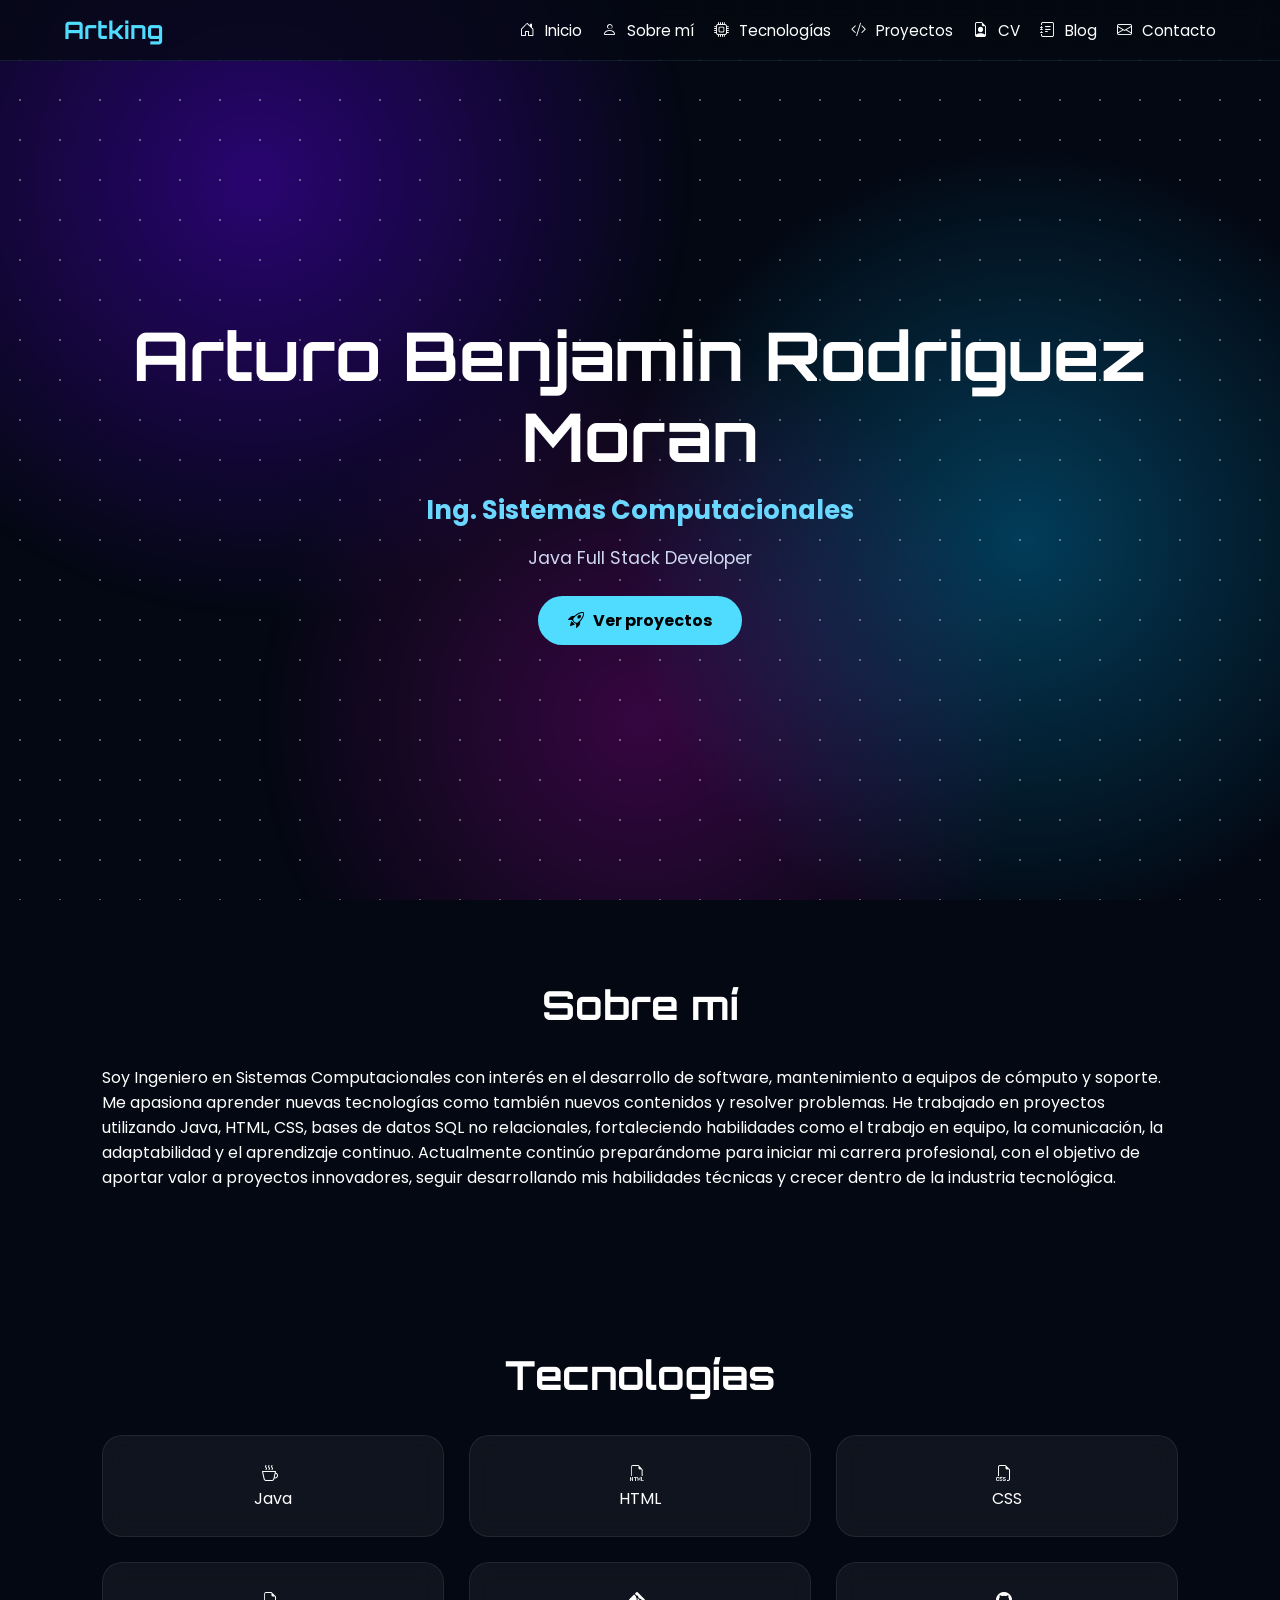
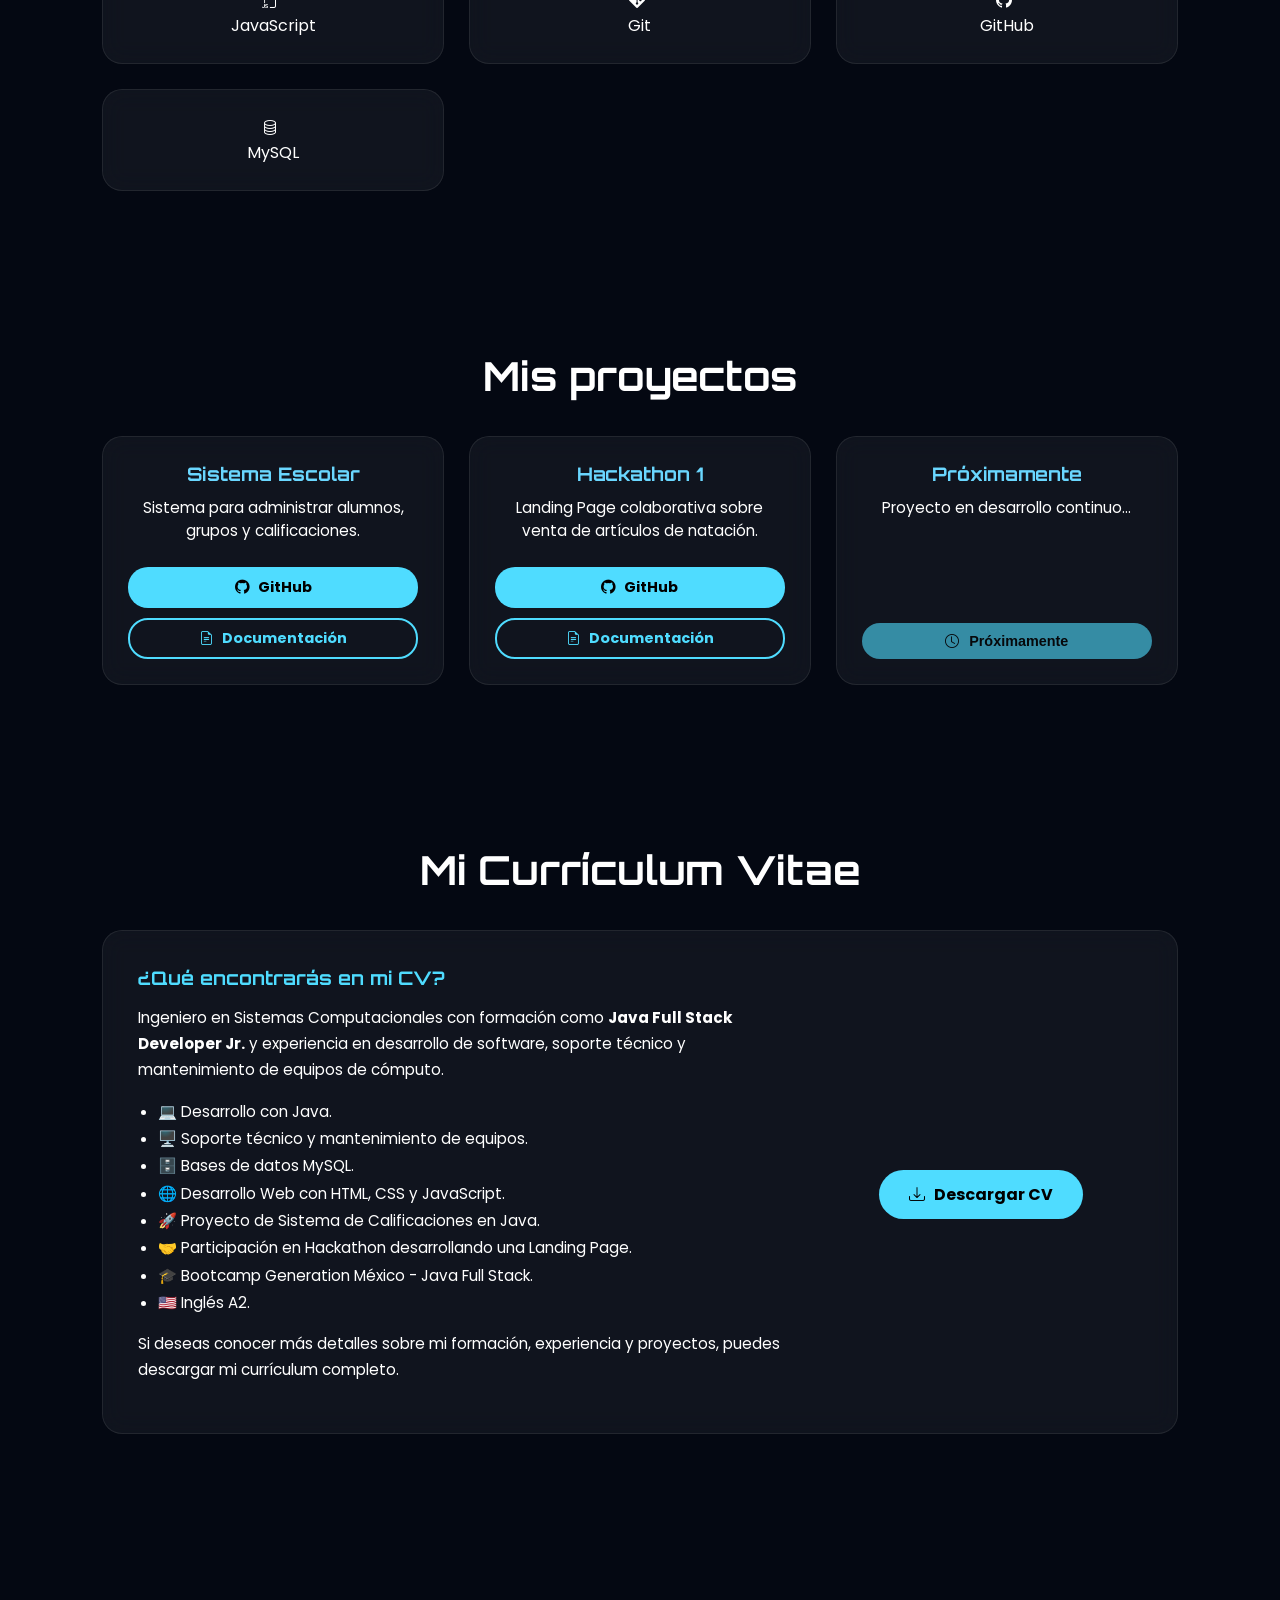
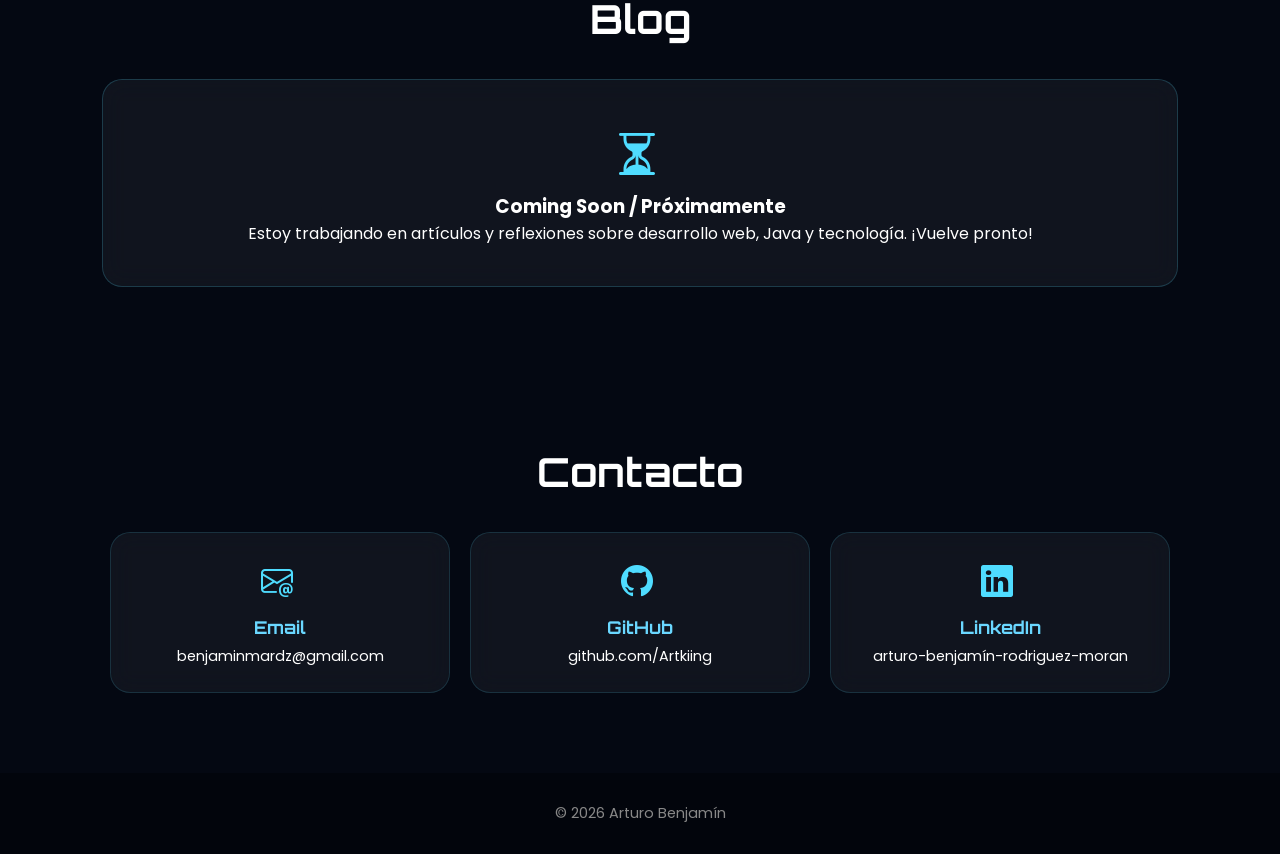
<file: index.html>
<!DOCTYPE html>
<html lang="es">
<head>
  <meta charset="UTF-8">
  <meta name="viewport" content="width=device-width, initial-scale=1.0">
  <title>Portafolio | Arturo Rodriguez</title>

  <!-- Fuentes -->
  <link rel="stylesheet" href="style.css">
  <link rel="preconnect" href="https://fonts.googleapis.com">
  <link href="https://fonts.googleapis.com/css2?family=Orbitron:wght@500;700&family=Poppins:wght@300;400;600&display=swap" rel="stylesheet">
  
  <!-- Bootstrap Icons CDN -->
  <link rel="stylesheet" href="https://cdn.jsdelivr.net/npm/bootstrap-icons@1.11.3/font/bootstrap-icons.min.css">
</head>
<body>

  <div class="stars"></div>

  <!-- Navegación -->
  <header>
    <nav>
      <h2>Artking</h2>
      <!-- Botón Hamburguesa para Móvil -->
      <button class="menu-toggle" id="mobile-menu" aria-label="Abrir menú">
        <i class="bi bi-list"></i>
      </button>
      <ul class="nav-links" id="nav-links">
        <li><a href="#inicio"><i class="bi bi-house-door"></i> Inicio</a></li>
        <li><a href="#sobre"><i class="bi bi-person"></i> Sobre mí</a></li>
        <li><a href="#tecnologias"><i class="bi bi-cpu"></i> Tecnologías</a></li>
        <li><a href="#proyectos"><i class="bi bi-code-slash"></i> Proyectos</a></li>
        <li><a href="#cv"><i class="bi bi-file-earmark-person"></i> CV</a></li>
        <li><a href="#blog"><i class="bi bi-journal-text"></i> Blog</a></li>
        <li><a href="#contacto"><i class="bi bi-envelope"></i> Contacto</a></li>
      </ul>
    </nav>
  </header>

  <!-- Sección Principal / Hero -->
  <section class="hero" id="inicio">
    <h1>Arturo Benjamin Rodriguez Moran</h1>
    <h3>Ing. Sistemas Computacionales</h3>
    <p>Java Full Stack Developer</p>
    <a href="#proyectos" class="btn"><i class="bi bi-rocket-takeoff"></i> Ver proyectos</a>
  </section>

  <!-- Sobre mí -->
  <section id="sobre">
    <h2>Sobre mí</h2>
    <p>
      Soy Ingeniero en Sistemas Computacionales con interés en el desarrollo de software, mantenimiento a equipos de cómputo y soporte. Me apasiona aprender nuevas tecnologías como también nuevos contenidos y resolver problemas.
      He trabajado en proyectos utilizando Java, HTML, CSS, bases de datos SQL no relacionales, fortaleciendo habilidades como el trabajo en equipo, la comunicación, la adaptabilidad y el aprendizaje continuo.
      Actualmente continúo preparándome para iniciar mi carrera profesional, con el objetivo de aportar valor a proyectos innovadores, seguir desarrollando mis habilidades técnicas y crecer dentro de la industria tecnológica.
    </p>
  </section>

  <!-- Tecnologías -->
  <section id="tecnologias">
    <h2>Tecnologías</h2>
    <div class="cards">
      <div class="card"><i class="bi bi-cup-hot"></i> Java</div>
      <div class="card"><i class="bi bi-filetype-html"></i> HTML</div>
      <div class="card"><i class="bi bi-filetype-css"></i> CSS</div>
      <div class="card"><i class="bi bi-filetype-js"></i> JavaScript</div>
      <div class="card"><i class="bi bi-git"></i> Git</div>
      <div class="card"><i class="bi bi-github"></i> GitHub</div>
      <div class="card"><i class="bi bi-database"></i> MySQL</div>
    </div>
  </section>

  <!-- Proyectos -->
  <section id="proyectos">
    <h2>Mis proyectos</h2>

    <div class="cards">
      <!-- Proyecto 1 -->
      <div class="card proyecto">
        <h3>Sistema Escolar</h3>
        <p>Sistema para administrar alumnos, grupos y calificaciones.</p>
        <div class="btn-group">
          <a href="https://github.com/Artkiing/Estadia" target="_blank" class="btn-github">
            <i class="bi bi-github"></i> GitHub
          </a>
          <a href="html/proyecto1.html" class="btn-doc">
            <i class="bi bi-file-earmark-text"></i> Documentación
          </a>
        </div>
      </div>

      <!-- Proyecto 2 -->
      <div class="card proyecto">
        <h3>Hackathon 1</h3>
        <p>Landing Page colaborativa sobre venta de artículos de natación.</p>
        <div class="btn-group">
          <a href="https://github.com/NinjatoTim/hackathon-generation-equipo2" target="_blank" class="btn-github">
            <i class="bi bi-github"></i> GitHub
          </a>
          <a href="html/proyecto2.html" class="btn-doc">
            <i class="bi bi-file-earmark-text"></i> Documentación
          </a>
        </div>
      </div>

      <!-- Proyecto 3 -->
      <div class="card proyecto">
        <h3>Próximamente</h3>
        <p>Proyecto en desarrollo continuo...</p>
        <div class="btn-group">
          <button class="btn-github" disabled style="opacity: 0.6; cursor: not-allowed;">
            <i class="bi bi-clock"></i> Próximamente
          </button>
        </div>
      </div>
    </div>
  </section>

  <!-- CV -->
  <section id="cv">
    <h2>Mi Currículum Vitae</h2>
    <div class="cv-container">
      <div class="cv-info">
        <h3>¿Qué encontrarás en mi CV?</h3>
        <p>
          Ingeniero en Sistemas Computacionales con formación como
          <strong>Java Full Stack Developer Jr.</strong> y experiencia en
          desarrollo de software, soporte técnico y mantenimiento de equipos
          de cómputo.
        </p>
        <ul>
          <li>💻 Desarrollo con Java.</li>
          <li>🖥️ Soporte técnico y mantenimiento de equipos.</li>
          <li>🗄️ Bases de datos MySQL.</li>
          <li>🌐 Desarrollo Web con HTML, CSS y JavaScript.</li>
          <li>🚀 Proyecto de Sistema de Calificaciones en Java.</li>
          <li>🤝 Participación en Hackathon desarrollando una Landing Page.</li>
          <li>🎓 Bootcamp Generation México - Java Full Stack.</li>
          <li>🇺🇸 Inglés A2.</li>
        </ul>
        <p>
          Si deseas conocer más detalles sobre mi formación, experiencia y
          proyectos, puedes descargar mi currículum completo.
        </p>
      </div>

      <div class="cv-actions">
        <a href="documents/cv.pdf" download class="btn">
          <i class="bi bi-download"></i> Descargar CV
        </a>
      </div>
    </div>
  </section>
  
  <!-- Blog -->
  <section id="blog">
    <h2>Blog</h2>
    <div class="coming-soon-card">
      <i class="bi bi-hourglass-split coming-soon-icon"></i>
      <h3>Coming Soon / Próximamente</h3>
      <p>Estoy trabajando en artículos y reflexiones sobre desarrollo web, Java y tecnología. ¡Vuelve pronto!</p>
    </div>
  </section>

  <!-- Contacto -->
  <section id="contacto">
    <h2>Contacto</h2>
    <div class="contacto-cards">
      <div class="card contacto-card">
        <i class="bi bi-envelope-at contacto-icon"></i>
        <h3>Email</h3>
        <p><a href="mailto:benjaminmardz@gmail.com">benjaminmardz@gmail.com</a></p>
      </div>

      <div class="card contacto-card">
        <i class="bi bi-github contacto-icon"></i>
        <h3>GitHub</h3>
        <p><a href="https://github.com/Artkiing" target="_blank">github.com/Artkiing</a></p>
      </div>

      <div class="card contacto-card">
        <i class="bi bi-linkedin contacto-icon"></i>
        <h3>LinkedIn</h3>
        <p><a href="https://www.linkedin.com/in/arturo-benjam%C3%ADn-rodriguez-moran/" target="_blank">arturo-benjamín-rodriguez-moran</a></p>
      </div>
    </div>
  </section>

  <footer>
    <p>© 2026 Arturo Benjamín</p>
  </footer>

  <script src="script.js"></script>
</body>
</html>
</file>
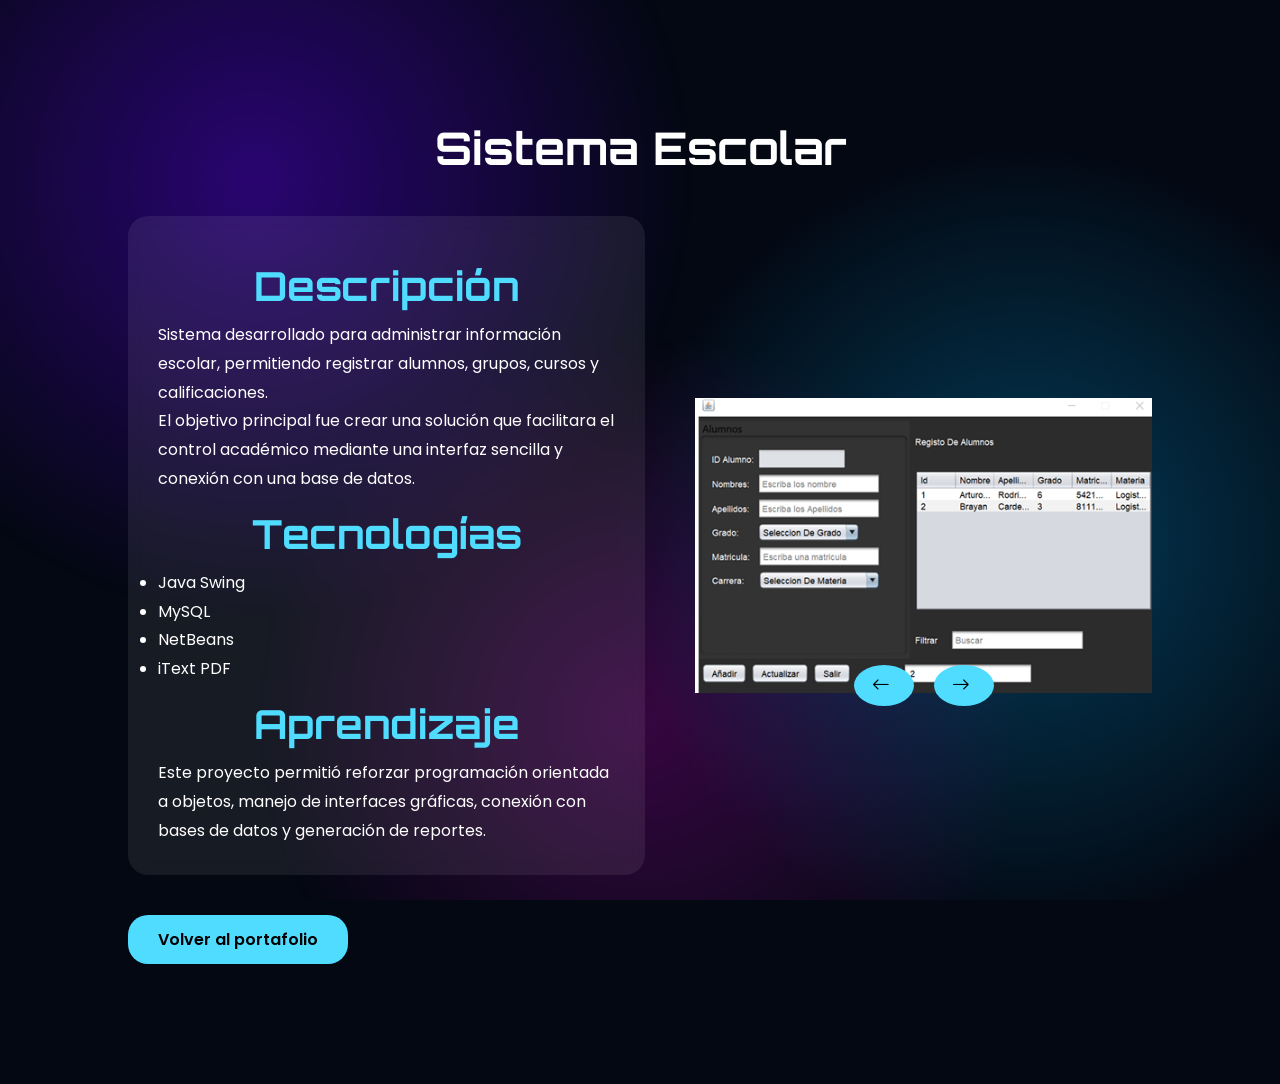
<file: html/proyecto1.html>
<!DOCTYPE html>
<html lang="es">

<head>
  <meta charset="UTF-8">
  <title>Sistema Escolar</title>
  
  <link rel="preconnect" href="https://fonts.googleapis.com">
  <link rel="preconnect" href="https://fonts.gstatic.com" crossorigin>
  <link href="https://fonts.googleapis.com/css2?family=Orbitron:wght@600;800&family=Poppins:wght@300;400;600&display=swap" rel="stylesheet">

  <link rel="stylesheet" href="../style.css">
  <link rel="stylesheet" href="../css/proyectos.css">
  <link rel="stylesheet" href="https://cdn.jsdelivr.net/npm/bootstrap-icons@1.11.3/font/bootstrap-icons.min.css">
</head>

<body>

  <section class="proyecto-detalle">

    <h1>Sistema Escolar</h1>

    <div class="contenido-proyecto">

      <div class="descripcion">

        <h2>Descripción</h2>
        <p>
          Sistema desarrollado para administrar información escolar,
          permitiendo registrar alumnos, grupos, cursos y calificaciones.
        </p>
        <p>
          El objetivo principal fue crear una solución que facilitara
          el control académico mediante una interfaz sencilla y conexión
          con una base de datos.
        </p>

        <h2>Tecnologías</h2>
        <ul>
          <li>Java Swing</li>
          <li>MySQL</li>
          <li>NetBeans</li>
          <li>iText PDF</li>
        </ul>

        <h2>Aprendizaje</h2>
        <p>
          Este proyecto permitió reforzar programación orientada a objetos,
          manejo de interfaces gráficas, conexión con bases de datos y
          generación de reportes.
        </p>

      </div>

      <div class="carrusel">

        <img src="../img/1.png" class="active">
        <img src="../img/2.png">
        <img src="../img/3.png">
        <img src="../img/4.png">
        <img src="../img/5.png">

        <div class="botones">
          <button class="anterior">
            <i class="bi bi-arrow-left"></i>
          </button>
          <button class="siguiente">
            <i class="bi bi-arrow-right"></i>
          </button>
        </div>

      </div>

    </div>

    <a class="volver" href="../index.html">
      Volver al portafolio
    </a>

  </section>

  <script src="../js/carrusel.js"></script>

</body>
</html>
</file>
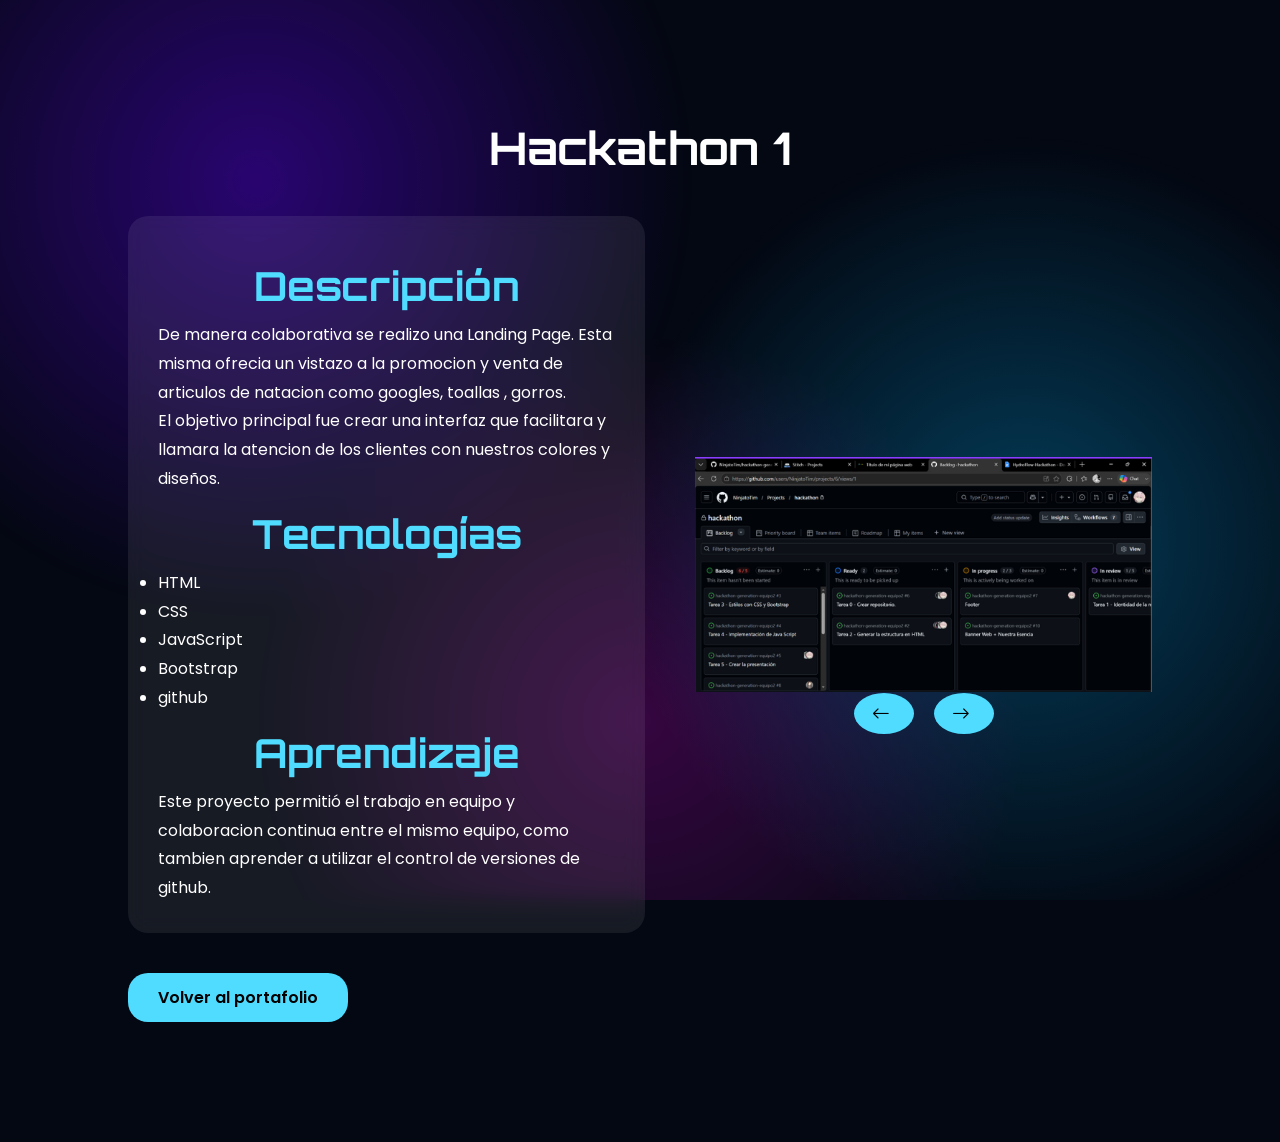
<file: html/proyecto2.html>
<!DOCTYPE html>
<html lang="es">

<head>
  <meta charset="UTF-8">
  <title>Hackathon</title>
  
  <link rel="preconnect" href="https://fonts.googleapis.com">
  <link rel="preconnect" href="https://fonts.gstatic.com" crossorigin>
  <link href="https://fonts.googleapis.com/css2?family=Orbitron:wght@600;800&family=Poppins:wght@300;400;600&display=swap" rel="stylesheet">

  <link rel="stylesheet" href="../style.css">
  <link rel="stylesheet" href="../css/proyectos.css">
  <link rel="stylesheet" href="https://cdn.jsdelivr.net/npm/bootstrap-icons@1.11.3/font/bootstrap-icons.min.css">
</head>

<body>

  <section class="proyecto-detalle">

    <h1>Hackathon 1</h1>

    <div class="contenido-proyecto">

      <div class="descripcion">

        <h2>Descripción</h2>
        <p>
          De manera colaborativa se realizo una Landing Page.
          Esta misma ofrecia un vistazo a la promocion y venta
          de articulos de natacion como googles, toallas ,  gorros.
        </p>
        <p>
          El objetivo principal fue crear una interfaz que facilitara
          y llamara la atencion de los clientes con 
          nuestros colores y diseños.
        </p>

        <h2>Tecnologías</h2>
        <ul>
          <li>HTML</li>
          <li>CSS</li>
          <li>JavaScript</li>
          <li>Bootstrap</li>
          <li>github</li>
        </ul>

        <h2>Aprendizaje</h2>
        <p>
          Este proyecto permitió el trabajo en equipo
          y colaboracion continua entre el mismo equipo, 
          como tambien aprender a utilizar el control de versiones
          de github.
        </p>

      </div>

      <div class="carrusel">

        <img src="../img/h1.png" class="active">
        <img src="../img/h2.png">
        <img src="../img/h3.png">
        <img src="../img/h4.png">
        <img src="../img/h5.png">

        <div class="botones">
          <button class="anterior">
            <i class="bi bi-arrow-left"></i>
          </button>
          <button class="siguiente">
            <i class="bi bi-arrow-right"></i>
          </button>
        </div>

      </div>

    </div>

    <a class="volver" href="../index.html">
      Volver al portafolio
    </a>

  </section>

  <script src="../js/carrusel.js"></script>

</body>
</html>
</file>
<file: style.css>
* {
  margin: 0;
  padding: 0;
  box-sizing: border-box;
}

html {
  scroll-behavior: smooth;
}

body {
  background: #040812;
  color: white;
  font-family: 'Poppins', sans-serif;
  overflow-x: hidden;
}

.stars {
  position: fixed;
  width: 100%;
  height: 100%;
  background-image: radial-gradient(white 1px, transparent 1px);
  background-size: 40px 40px;
  opacity: .35;
  animation: stars 80s linear infinite;
  z-index: -2;
}

@keyframes stars {
  from { transform: translateY(0); }
  to { transform: translateY(-800px); }
}

body::before {
  content: "";
  position: fixed;
  width: 100%;
  height: 100%;
  background:
    radial-gradient(circle at 20% 20%, rgba(98,0,255,.4), transparent 35%),
    radial-gradient(circle at 80% 60%, rgba(0,183,255,.3), transparent 35%),
    radial-gradient(circle at 50% 80%, rgba(255,0,255,.2), transparent 40%);
  z-index: -3;
}

/* Header & Nav */
header {
  position: fixed;
  top: 0;
  width: 100%;
  background: rgba(4, 8, 18, 0.75);
  backdrop-filter: blur(12px);
  padding: 15px 0;
  z-index: 1000;
  border-bottom: 1px solid rgba(79, 220, 255, 0.1);
}

nav {
  display: flex;
  justify-content: space-between;
  align-items: center;
  width: 90%;
  max-width: 1200px;
  margin: auto;
}

nav h2 {
  font-family: 'Orbitron', sans-serif;
  color: #4fdcff;
}

nav ul {
  display: flex;
  gap: 20px;
  list-style: none;
}

nav a {
  text-decoration: none;
  color: white;
  transition: .3s;
  font-size: 0.95rem;
}

nav a:hover {
  color: #4fdcff;
}

/* Botón Hamburguesa */
.menu-toggle {
  display: none;
  background: transparent;
  border: none;
  color: #4fdcff;
  font-size: 2rem;
  cursor: pointer;
  margin: 0;
  padding: 0;
}

/* Hero Section */
.hero {
  min-height: 100vh;
  display: flex;
  flex-direction: column;
  justify-content: center;
  align-items: center;
  text-align: center;
  padding: 120px 20px 60px;
}

.hero h1 {
  font-size: clamp(2.2rem, 6vw, 4.2rem);
  font-family: 'Orbitron', sans-serif;
  line-height: 1.2;
}

.hero h3 {
  margin: 15px 0;
  color: #6ad7ff;
  font-size: clamp(1.1rem, 3vw, 1.6rem);
}

.hero p {
  max-width: 600px;
  font-size: clamp(0.95rem, 2vw, 1.1rem);
  color: #d0d8f0;
}

.btn {
  display: inline-block;
  margin-top: 25px;
  padding: 12px 30px;
  background: #4fdcff;
  border-radius: 30px;
  text-decoration: none;
  color: black;
  font-weight: bold;
  transition: .3s;
  text-align: center;
}

.btn:hover {
  transform: scale(1.05);
  box-shadow: 0 0 25px cyan;
}

/* Secciones generales */
section {
  padding: 80px 8%;
  max-width: 1300px;
  margin: 0 auto;
}

section h2 {
  font-size: clamp(1.8rem, 4vw, 2.5rem);
  margin-bottom: 35px;
  font-family: 'Orbitron', sans-serif;
  text-align: center;
}

/* Tarjetas & Grid */
.cards {
  display: grid;
  grid-template-columns: repeat(auto-fit, minmax(260px, 1fr));
  gap: 25px;
}

.card {
  background: rgba(255, 255, 255, .05);
  padding: 25px;
  border-radius: 20px;
  backdrop-filter: blur(12px);
  border: 1px solid rgba(255, 255, 255, 0.08);
  transition: .4s;
  text-align: center;
  display: flex;
  flex-direction: column;
  justify-content: space-between;
}

.card:hover {
  transform: translateY(-8px);
  box-shadow: 0 0 25px rgba(79, 220, 255, 0.3);
}

.proyecto h3 {
  color: #6ad7ff;
  margin-bottom: 10px;
  font-family: 'Orbitron', sans-serif;
}

.proyecto p {
  font-size: 0.95rem;
  margin-bottom: 15px;
}

.btn-group {
  display: flex;
  flex-direction: column;
  gap: 10px;
  margin-top: auto;
}

button, .btn-github {
  margin-top: 10px;
  padding: 10px 20px;
  border: none;
  background: #4fdcff;
  border-radius: 20px;
  cursor: pointer;
  font-weight: bold;
  text-decoration: none;
  color: black;
  display: inline-block;
  text-align: center;
  font-size: 0.9rem;
}

.btn-doc {
  display: inline-block;
  padding: 8px 20px;
  border-radius: 20px;
  text-decoration: none;
  font-weight: bold;
  background: transparent;
  color: #4fdcff;
  border: 2px solid #4fdcff;
  transition: .3s;
  text-align: center;
  font-size: 0.9rem;
}

.btn-doc:hover {
  background: #4fdcff;
  color: #040812;
  box-shadow: 0 0 20px #4fdcff;
}

/* Sección CV */
.cv-container {
  display: flex;
  justify-content: space-between;
  align-items: center;
  gap: 40px;
  background: rgba(255, 255, 255, .05);
  padding: 35px;
  border-radius: 20px;
  backdrop-filter: blur(12px);
  border: 1px solid rgba(255, 255, 255, 0.08);
}

.cv-info {
  flex: 2;
}

.cv-info h3 {
  color: #4fdcff;
  font-family: 'Orbitron', sans-serif;
  margin-bottom: 15px;
}

.cv-info p {
  line-height: 1.7;
  margin-bottom: 15px;
  font-size: 0.95rem;
}

.cv-info ul {
  margin-left: 20px;
  line-height: 1.8;
  margin-bottom: 15px;
  font-size: 0.95rem;
}

.cv-actions {
  flex: 1;
  display: flex;
  justify-content: center;
  align-items: center;
}

/* Blog Coming Soon */
.coming-soon-card {
  background: rgba(255, 255, 255, 0.05);
  padding: 40px 20px;
  border-radius: 20px;
  text-align: center;
  backdrop-filter: blur(12px);
  border: 1px solid rgba(79, 220, 255, 0.2);
}

.coming-soon-icon {
  font-size: 3rem;
  color: #4fdcff;
  margin-bottom: 15px;
}

/* Contacto */
.contacto-cards {
  display: flex;
  justify-content: center;
  gap: 20px;
  flex-wrap: wrap;
}

.contacto-card {
  flex: 1;
  min-width: 240px;
  max-width: 340px;
  display: flex;
  flex-direction: column;
  align-items: center;
  padding: 25px 15px;
  background: rgba(255, 255, 255, 0.05);
  border-radius: 20px;
  backdrop-filter: blur(12px);
  border: 1px solid rgba(79, 220, 255, 0.15);
}

.contacto-icon {
  font-size: 2rem;
  color: #4fdcff;
  margin-bottom: 10px;
}

.contacto-card h3 {
  font-family: 'Orbitron', sans-serif;
  font-size: 1.1rem;
  margin-bottom: 8px;
  color: #6ad7ff;
}

.contacto-card p {
  font-size: 0.9rem;
  word-break: break-word;
  text-align: center;
}

.contacto-card a {
  color: #ffffff;
  text-decoration: none;
  transition: color 0.3s;
}

.contacto-card a:hover {
  color: #4fdcff;
}

footer {
  padding: 30px;
  text-align: center;
  background: #02050c;
  font-size: 0.9rem;
  color: #888;
}

section i, nav i, button i, .btn i, .btn-github i {
  margin-right: 6px;
}

/* Media Queries para Pantallas Pequeñas (Móviles y Tablets) */
@media (max-width: 868px) {
  .menu-toggle {
    display: block; /* Muestra el botón de hamburguesa */
  }

  .nav-links {
    position: absolute;
    top: 100%;
    left: 0;
    width: 100%;
    background: rgba(4, 8, 18, 0.95);
    backdrop-filter: blur(15px);
    flex-direction: column;
    align-items: center;
    gap: 0;
    max-height: 0;
    overflow: hidden;
    transition: max-height 0.4s ease-in-out;
    border-bottom: 1px solid rgba(79, 220, 255, 0.2);
  }

  .nav-links.active {
    max-height: 400px; /* Despliega el menú al dar clic */
  }

  .nav-links li {
    width: 100%;
    text-align: center;
  }

  .nav-links a {
    display: block;
    padding: 15px 0;
    width: 100%;
    border-bottom: 1px solid rgba(255, 255, 255, 0.05);
  }

  section {
    padding: 60px 5%;
  }

  .cv-container {
    flex-direction: column;
    text-align: left;
    padding: 25px;
  }

  .cv-actions {
    width: 100%;
  }

  .cv-actions .btn {
    width: 100%;
  }
}
</file>
<file: css/proyectos.css>
body {
    background: #040812;
    color: white;
    font-family: 'Poppins', sans-serif; /* Poppins para todo el texto general */
}

.proyecto-detalle {
    padding: 120px 10%;
}

.proyecto-detalle h1 {
    font-family: 'Orbitron', sans-serif; /* Orbitron para el título principal */
    text-align: center;
    font-size: 45px;
    margin-bottom: 40px;
}

.contenido-proyecto {
    display: flex;
    gap: 50px;
    align-items: center;
}

.descripcion {
    flex: 1;
    background: rgba(255, 255, 255, .08);
    padding: 30px;
    border-radius: 20px;
    backdrop-filter: blur(10px);
}

.descripcion h2 {
    color: #4fdcff;
    font-family: 'Orbitron', sans-serif; /* Orbitron para subtítulos */
    margin-top: 15px;
    margin-bottom: 10px;
}

.descripcion p,
.descripcion li {
    line-height: 1.8;
}

.carrusel {
    flex: 1;
    position: relative;
    overflow: hidden;
    border-radius: 20px;
    padding: 0;
}

.carrusel img {
    width: 100%;
    height: 350px;
    object-fit: contain;
    display: none;
    border-radius: 20px;
}

.carrusel img.active {
    display: block;
}

.botones {
    position: absolute;
    bottom: 15px;
    left: 50%;
    transform: translateX(-50%);
    display: flex;
    gap: 20px;
}

.botones button {
    background: #4fdcff;
    border: none;
    padding: 10px 18px;
    border-radius: 50%;
    cursor: pointer;
    font-size: 18px;
}

.volver {
    display: inline-block;
    margin-top: 40px;
    background: #4fdcff;
    color: black;
    padding: 12px 30px;
    border-radius: 20px;
    text-decoration: none;
    font-weight: 600;
}

@media(max-width: 800px) {
    .contenido-proyecto {
        flex-direction: column;
    }
}
</file>
